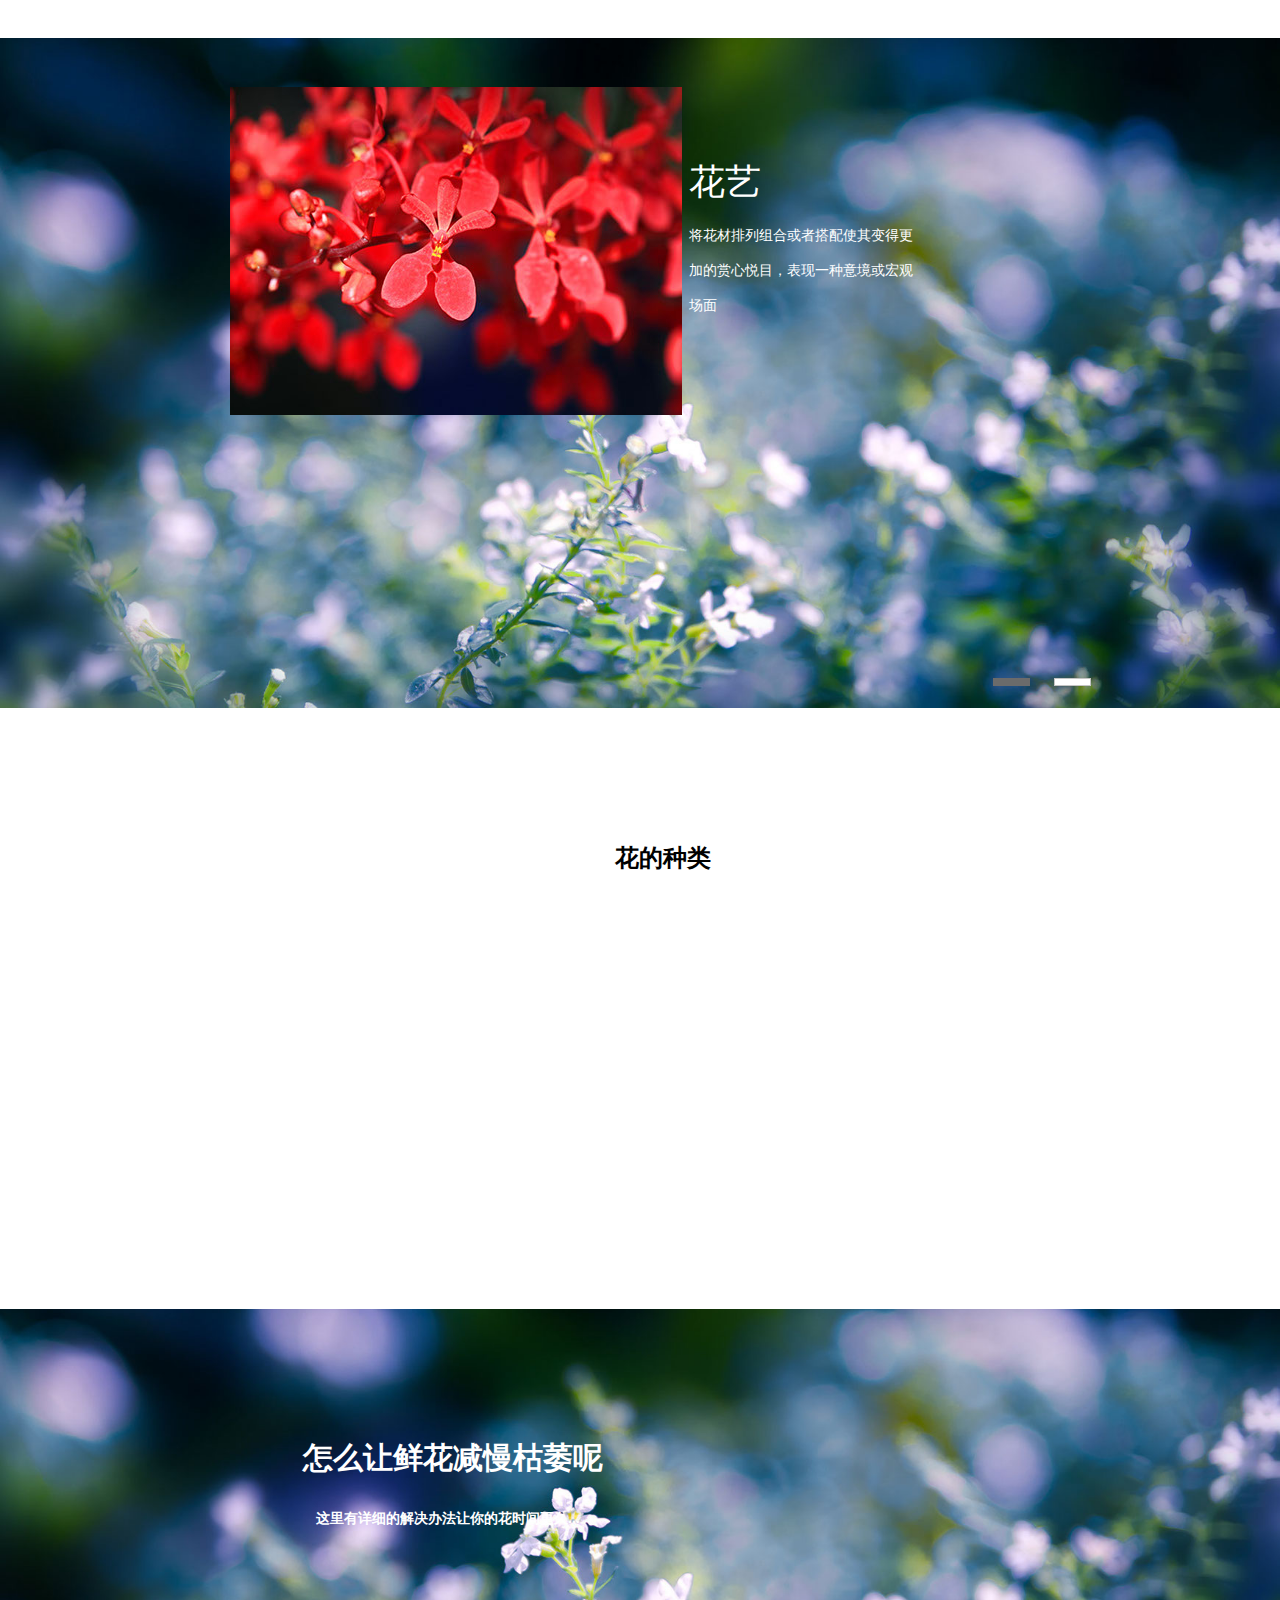
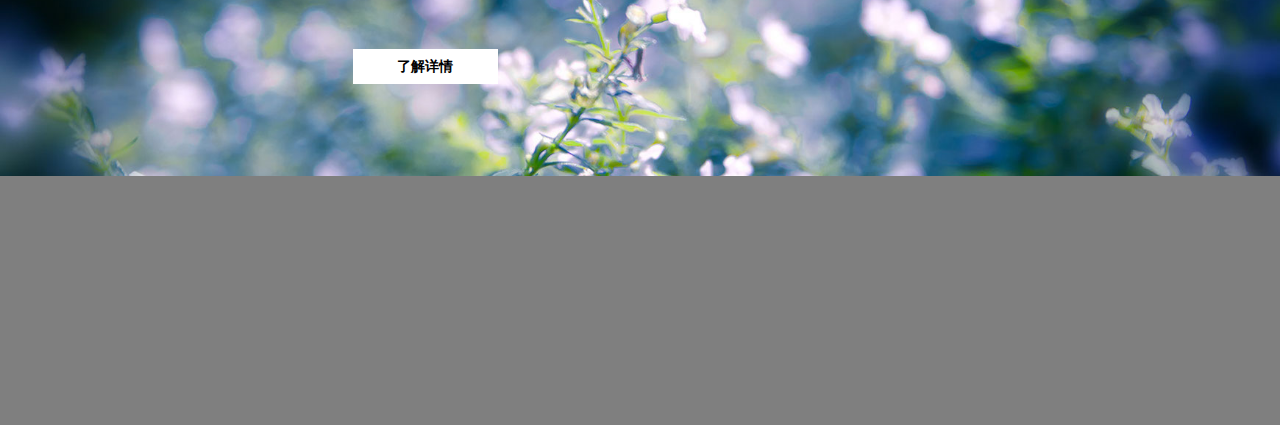
<file: index.html>
<!DOCTYPE html>
<html class="nojs html css_verticalspacer" lang="en-US">
 <head>

  <meta http-equiv="Content-type" content="text/html;charset=UTF-8"/>
  <meta name="generator" content="2017.0.4.363"/>

  <script type="text/javascript">
   // Update the 'nojs'/'js' class on the html node
document.documentElement.className = document.documentElement.className.replace(/\bnojs\b/g, 'js');

// Check that all required assets are uploaded and up-to-date
if(typeof Muse == "undefined") window.Muse = {}; window.Muse.assets = {"required":["museutils.js", "museconfig.js", "jquery.watch.js", "jquery.musepolyfill.bgsize.js", "webpro.js", "musewpslideshow.js", "jquery.museoverlay.js", "touchswipe.js", "jquery.scrolleffects.js", "require.js", "index.css"], "outOfDate":[]};
</script>

  <title>Home</title>
  <!-- CSS -->
  <link rel="stylesheet" type="text/css" href="css/site_global.css?crc=443350757"/>
  <link rel="stylesheet" type="text/css" href="css/master_a-master.css?crc=349776701"/>
  <link rel="stylesheet" type="text/css" href="css/index.css?crc=4074708855" id="pagesheet"/>
   </head>
 <body>

  <div class="clearfix" id="page"><!-- column -->
   <div class="position_content" id="page_position_content">
    <div class="browser_width colelem" id="u106-bw">
     <div id="u106"><!-- simple frame --></div>
    </div>
    <div class="clearfix colelem" id="pu109"><!-- group -->
     <div class="browser_width grpelem" id="u109-bw">
      <div class="museBGSize" id="u109"><!-- simple frame --></div>
     </div>
     <div class="PamphletWidget clearfix grpelem" id="pamphletu506"><!-- none box -->
      <div class="ThumbGroup clearfix grpelem" id="u509"><!-- none box -->
       <div class="popup_anchor" id="u514popup">
        <div class="Thumb popup_element" id="u514"><!-- simple frame --></div>
       </div>
       <div class="popup_anchor" id="u510popup">
        <div class="Thumb popup_element" id="u510"><!-- simple frame --></div>
       </div>
      </div>
      <div class="popup_anchor" id="u520popup">
       <div class="ContainerGroup clearfix" id="u520"><!-- stack box -->
        <div class="Container gradient clearfix grpelem" id="u521"><!-- group -->
         <div class="museBGSize grpelem" id="u523"><!-- content --></div>
         <div class="clearfix grpelem" id="u522-6"><!-- content -->
          <p id="u522-2">花艺</p>
          <p id="u522-4">将花材排列组合或者搭配使其变得更加的赏心悦目，表现一种意境或宏观场面</p>
         </div>
        </div>
        <div class="Container invi gradient clearfix grpelem" id="u529"><!-- group -->
         <div class="museBGSize grpelem" id="u530"><!-- content --></div>
         <div class="clearfix grpelem" id="u532-6"><!-- content -->
          <p id="u532-2"><span id="u532">花艺</span></p>
          <p id="u532-4">Tortor, eget ornare urna. Duis varius tellus eros. Donec odio arcu, rutrum ac rutrum eget.</p>
         </div>
        </div>
       </div>
      </div>
     </div>
    </div>
    <div class="clearfix colelem" id="u713-4"><!-- content -->
     <p>花的种类</p>
    </div>
    <div class="clearfix colelem" id="ppu741"><!-- group -->
     <div class="clearfix grpelem" id="pu741"><!-- group -->
      <div class="museBGSize ose_pre_init grpelem" id="u741"><!-- simple frame --></div>
      <div class="clearfix ose_pre_init grpelem" id="u746-4"><!-- content -->
       <p>小红花&nbsp; 市价：25</p>
      </div>
     </div>
     <div class="museBGSize ose_pre_init grpelem" id="u724"><!-- simple frame --></div>
     <div class="museBGSize ose_pre_init grpelem" id="u750"><!-- simple frame --></div>
     <div class="clearfix ose_pre_init grpelem" id="u738-4"><!-- content -->
      <p>小黄花&nbsp; 市价：13</p>
     </div>
     <div class="clearfix ose_pre_init grpelem" id="u755-4"><!-- content -->
      <p>大红花&nbsp; 市价：19</p>
     </div>
    </div>
    <div class="browser_width colelem" id="u775-bw">
     <div class="museBGSize" id="u775"><!-- column -->
      <div class="clearfix" id="u775_align_to_page">
       <div class="clearfix colelem" id="u778-4"><!-- content -->
        <p>怎么让鲜花减慢枯萎呢</p>
       </div>
       <div class="clearfix colelem" id="u781-4"><!-- content -->
        <p>这里有详细的解决办法让你的花时间更久...</p>
       </div>
       <div class="clearfix colelem" id="u786"><!-- group -->
        <div class="clearfix grpelem" id="u792-4"><!-- content -->
         <p>了解详情</p>
        </div>
       </div>
      </div>
     </div>
    </div>
    <div class="colelem" id="u804"><!-- simple frame --></div>
    <div class="verticalspacer" data-offset-top="1964" data-content-above-spacer="1964" data-content-below-spacer="62"></div>
    <div class="browser_width colelem" id="u795-bw">
     <div id="u795"><!-- simple frame --></div>
    </div>
   </div>
  </div>
  <!-- Other scripts -->
  <script type="text/javascript">
   // Decide weather to suppress missing file error or not based on preference setting
var suppressMissingFileError = false
</script>
  <script type="text/javascript">
   window.Muse.assets.check=function(d){if(!window.Muse.assets.checked){window.Muse.assets.checked=!0;var b={},c=function(a,b){if(window.getComputedStyle){var c=window.getComputedStyle(a,null);return c&&c.getPropertyValue(b)||c&&c[b]||""}if(document.documentElement.currentStyle)return(c=a.currentStyle)&&c[b]||a.style&&a.style[b]||"";return""},a=function(a){if(a.match(/^rgb/))return a=a.replace(/\s+/g,"").match(/([\d\,]+)/gi)[0].split(","),(parseInt(a[0])<<16)+(parseInt(a[1])<<8)+parseInt(a[2]);if(a.match(/^\#/))return parseInt(a.substr(1),
16);return 0},g=function(g){for(var f=document.getElementsByTagName("link"),h=0;h<f.length;h++)if("text/css"==f[h].type){var i=(f[h].href||"").match(/\/?css\/([\w\-]+\.css)\?crc=(\d+)/);if(!i||!i[1]||!i[2])break;b[i[1]]=i[2]}f=document.createElement("div");f.className="version";f.style.cssText="display:none; width:1px; height:1px;";document.getElementsByTagName("body")[0].appendChild(f);for(h=0;h<Muse.assets.required.length;){var i=Muse.assets.required[h],l=i.match(/([\w\-\.]+)\.(\w+)$/),k=l&&l[1]?
l[1]:null,l=l&&l[2]?l[2]:null;switch(l.toLowerCase()){case "css":k=k.replace(/\W/gi,"_").replace(/^([^a-z])/gi,"_$1");f.className+=" "+k;k=a(c(f,"color"));l=a(c(f,"backgroundColor"));k!=0||l!=0?(Muse.assets.required.splice(h,1),"undefined"!=typeof b[i]&&(k!=b[i]>>>24||l!=(b[i]&16777215))&&Muse.assets.outOfDate.push(i)):h++;f.className="version";break;case "js":h++;break;default:throw Error("Unsupported file type: "+l);}}d?d().jquery!="1.8.3"&&Muse.assets.outOfDate.push("jquery-1.8.3.min.js"):Muse.assets.required.push("jquery-1.8.3.min.js");
f.parentNode.removeChild(f);if(Muse.assets.outOfDate.length||Muse.assets.required.length)f="Some files on the server may be missing or incorrect. Clear browser cache and try again. If the problem persists please contact website author.",g&&Muse.assets.outOfDate.length&&(f+="\nOut of date: "+Muse.assets.outOfDate.join(",")),g&&Muse.assets.required.length&&(f+="\nMissing: "+Muse.assets.required.join(",")),suppressMissingFileError?(f+="\nUse SuppressMissingFileError key in AppPrefs.xml to show missing file error pop up.",console.log(f)):alert(f)};location&&location.search&&location.search.match&&location.search.match(/muse_debug/gi)?
setTimeout(function(){g(!0)},5E3):g()}};
var muse_init=function(){require.config({baseUrl:""});require(["jquery","museutils","whatinput","jquery.watch","jquery.musepolyfill.bgsize","webpro","musewpslideshow","jquery.museoverlay","touchswipe","jquery.scrolleffects"],function(d){var $ = d;$(document).ready(function(){try{
window.Muse.assets.check($);/* body */
Muse.Utils.transformMarkupToFixBrowserProblemsPreInit();/* body */
Muse.Utils.prepHyperlinks(true);/* body */
Muse.Utils.resizeHeight('.browser_width');/* resize height */
Muse.Utils.requestAnimationFrame(function() { $('body').addClass('initialized'); });/* mark body as initialized */
Muse.Utils.fullPage('#page');/* 100% height page */
Muse.Utils.initWidget('#pamphletu506', ['#bp_infinity'], function(elem) { return new WebPro.Widget.ContentSlideShow(elem, {contentLayout_runtime:'stack',event:'click',deactivationEvent:'',autoPlay:true,displayInterval:3000,transitionStyle:'horizontal',transitionDuration:500,hideAllContentsFirst:false,shuffle:false,enableSwipe:true,resumeAutoplay:true,resumeAutoplayInterval:3000,playOnce:false,autoActivate_runtime:false}); });/* #pamphletu506 */
$('#u741').registerOpacityScrollEffect([{"opacity":0,"in":[-Infinity,878.97],"fade":247},{"in":[878.97,878.97],"opacity":100},{"opacity":100,"in":[878.97,Infinity],"fade":50}]);/* scroll effect */
$('#u746-4').registerOpacityScrollEffect([{"opacity":0,"in":[-Infinity,1102.01],"fade":191.3},{"in":[1102.01,1102.01],"opacity":100},{"opacity":100,"in":[1102.01,Infinity],"fade":50}]);/* scroll effect */
$('#u724').registerOpacityScrollEffect([{"opacity":0,"in":[-Infinity,878.97],"fade":245},{"in":[878.97,878.97],"opacity":100},{"opacity":100,"in":[878.97,Infinity],"fade":50}]);/* scroll effect */
$('#u750').registerOpacityScrollEffect([{"opacity":0,"in":[-Infinity,878.97],"fade":246},{"in":[878.97,878.97],"opacity":100},{"opacity":100,"in":[878.97,Infinity],"fade":50}]);/* scroll effect */
$('#u738-4').registerOpacityScrollEffect([{"opacity":0,"in":[-Infinity,1102.01],"fade":191.3},{"in":[1102.01,1102.01],"opacity":100},{"opacity":100,"in":[1102.01,Infinity],"fade":50}]);/* scroll effect */
$('#u755-4').registerOpacityScrollEffect([{"opacity":0,"in":[-Infinity,1102.01],"fade":191.3},{"in":[1102.01,1102.01],"opacity":100},{"opacity":100,"in":[1102.01,Infinity],"fade":50}]);/* scroll effect */
Muse.Utils.showWidgetsWhenReady();/* body */
Muse.Utils.transformMarkupToFixBrowserProblems();/* body */
}catch(b){if(b&&"function"==typeof b.notify?b.notify():Muse.Assert.fail("Error calling selector function: "+b),false)throw b;}})})};

</script>
  <!-- RequireJS script -->
  <script src="scripts/require.js?crc=3951022091" type="text/javascript" async data-main="scripts/museconfig.js?crc=474374037" onload="if (requirejs) requirejs.onError = function(requireType, requireModule) { if (requireType && requireType.toString && requireType.toString().indexOf && 0 <= requireType.toString().indexOf('#scripterror')) window.Muse.assets.check(); }" onerror="window.Muse.assets.check();"></script>
   </body>
</html>
</file>
<file: css/site_global.css>
html{min-height:100%;min-width:100%;-ms-text-size-adjust:none;}body,div,dl,dt,dd,ul,ol,li,nav,h1,h2,h3,h4,h5,h6,pre,code,form,fieldset,legend,input,button,textarea,p,blockquote,th,td,a{margin:0px;padding:0px;border-width:0px;border-style:solid;border-color:transparent;-webkit-transform-origin:left top;-ms-transform-origin:left top;-o-transform-origin:left top;transform-origin:left top;background-repeat:no-repeat;}button.submit-btn{-moz-box-sizing:content-box;-webkit-box-sizing:content-box;box-sizing:content-box;}.transition{-webkit-transition-property:background-image,background-position,background-color,border-color,border-radius,color,font-size,font-style,font-weight,letter-spacing,line-height,text-align,box-shadow,text-shadow,opacity;transition-property:background-image,background-position,background-color,border-color,border-radius,color,font-size,font-style,font-weight,letter-spacing,line-height,text-align,box-shadow,text-shadow,opacity;}.transition *{-webkit-transition:inherit;transition:inherit;}table{border-collapse:collapse;border-spacing:0px;}fieldset,img{border:0px;border-style:solid;-webkit-transform-origin:left top;-ms-transform-origin:left top;-o-transform-origin:left top;transform-origin:left top;}address,caption,cite,code,dfn,em,strong,th,var,optgroup{font-style:inherit;font-weight:inherit;}del,ins{text-decoration:none;}li{list-style:none;}caption,th{text-align:left;}h1,h2,h3,h4,h5,h6{font-size:100%;font-weight:inherit;}input,button,textarea,select,optgroup,option{font-family:inherit;font-size:inherit;font-style:inherit;font-weight:inherit;}.form-grp input,.form-grp textarea{-webkit-appearance:none;-webkit-border-radius:0;}body{font-family:Arial, Helvetica Neue, Helvetica, sans-serif;text-align:left;font-size:14px;line-height:17px;word-wrap:break-word;text-rendering:optimizeLegibility;-moz-font-feature-settings:'liga';-ms-font-feature-settings:'liga';-webkit-font-feature-settings:'liga';font-feature-settings:'liga';}a:link{color:#0000FF;text-decoration:underline;}a:visited{color:#800080;text-decoration:underline;}a:hover{color:#0000FF;text-decoration:underline;}a:active{color:#EE0000;text-decoration:underline;}a.nontext{color:black;text-decoration:none;font-style:normal;font-weight:normal;}.normal_text{color:#000000;direction:ltr;font-family:Arial, Helvetica Neue, Helvetica, sans-serif;font-size:14px;font-style:normal;font-weight:normal;letter-spacing:0px;line-height:17px;text-align:left;text-decoration:none;text-indent:0px;text-transform:none;vertical-align:0px;padding:0px;}.list0 li:before{position:absolute;right:100%;letter-spacing:0px;text-decoration:none;font-weight:normal;font-style:normal;}.rtl-list li:before{right:auto;left:100%;}.nls-None > li:before,.nls-None .list3 > li:before,.nls-None .list6 > li:before{margin-right:6px;content:'•';}.nls-None .list1 > li:before,.nls-None .list4 > li:before,.nls-None .list7 > li:before{margin-right:6px;content:'○';}.nls-None,.nls-None .list1,.nls-None .list2,.nls-None .list3,.nls-None .list4,.nls-None .list5,.nls-None .list6,.nls-None .list7,.nls-None .list8{padding-left:34px;}.nls-None.rtl-list,.nls-None .list1.rtl-list,.nls-None .list2.rtl-list,.nls-None .list3.rtl-list,.nls-None .list4.rtl-list,.nls-None .list5.rtl-list,.nls-None .list6.rtl-list,.nls-None .list7.rtl-list,.nls-None .list8.rtl-list{padding-left:0px;padding-right:34px;}.nls-None .list2 > li:before,.nls-None .list5 > li:before,.nls-None .list8 > li:before{margin-right:6px;content:'-';}.nls-None.rtl-list > li:before,.nls-None .list1.rtl-list > li:before,.nls-None .list2.rtl-list > li:before,.nls-None .list3.rtl-list > li:before,.nls-None .list4.rtl-list > li:before,.nls-None .list5.rtl-list > li:before,.nls-None .list6.rtl-list > li:before,.nls-None .list7.rtl-list > li:before,.nls-None .list8.rtl-list > li:before{margin-right:0px;margin-left:6px;}.TabbedPanelsTab{white-space:nowrap;}.MenuBar .MenuBarView,.MenuBar .SubMenuView{display:block;list-style:none;}.MenuBar .SubMenu{display:none;position:absolute;}.NoWrap{white-space:nowrap;word-wrap:normal;}.rootelem{margin-left:auto;margin-right:auto;}.colelem{display:inline;float:left;clear:both;}.clearfix:after{content:"\0020";visibility:hidden;display:block;height:0px;clear:both;}*:first-child+html .clearfix{zoom:1;}.clip_frame{overflow:hidden;}.popup_anchor{position:relative;width:0px;height:0px;}.popup_element{z-index:100000;}.svg{display:block;vertical-align:top;}span.wrap{content:'';clear:left;display:block;}span.actAsInlineDiv{display:inline-block;}.position_content,.excludeFromNormalFlow{float:left;}.preload_images{position:absolute;overflow:hidden;left:-9999px;top:-9999px;height:1px;width:1px;}.preload{height:1px;width:1px;}.animateStates{-webkit-transition:0.3s ease-in-out;-moz-transition:0.3s ease-in-out;-o-transition:0.3s ease-in-out;transition:0.3s ease-in-out;}[data-whatinput="mouse"] *:focus,[data-whatinput="touch"] *:focus,input:focus,textarea:focus{outline:none;}textarea{resize:none;overflow:auto;}.fld-prompt{pointer-events:none;}.wrapped-input{position:absolute;top:0px;left:0px;background:transparent;border:none;}.submit-btn{z-index:50000;cursor:pointer;}.anchor_item{width:22px;height:18px;}.MenuBar .SubMenuVisible,.MenuBarVertical .SubMenuVisible,.MenuBar .SubMenu .SubMenuVisible,.popup_element.Active,span.actAsPara,.actAsDiv,a.nonblock.nontext,img.block{display:block;}.widget_invisible,.js .invi,.js .mse_pre_init{visibility:hidden;}.ose_ei{visibility:hidden;z-index:0;}.no_vert_scroll{overflow-y:hidden;}.always_vert_scroll{overflow-y:scroll;}.always_horz_scroll{overflow-x:scroll;}.fullscreen{overflow:hidden;left:0px;top:0px;position:fixed;height:100%;width:100%;-moz-box-sizing:border-box;-webkit-box-sizing:border-box;-ms-box-sizing:border-box;box-sizing:border-box;}.fullwidth{position:absolute;}.borderbox{-moz-box-sizing:border-box;-webkit-box-sizing:border-box;-ms-box-sizing:border-box;box-sizing:border-box;}.scroll_wrapper{position:absolute;overflow:auto;left:0px;right:0px;top:0px;bottom:0px;padding-top:0px;padding-bottom:0px;margin-top:0px;margin-bottom:0px;}.browser_width > *{position:absolute;left:0px;right:0px;}.grpelem,.accordion_wrapper{display:inline;float:left;}.fld-checkbox input[type=checkbox],.fld-radiobutton input[type=radio]{position:absolute;overflow:hidden;clip:rect(0px, 0px, 0px, 0px);height:1px;width:1px;margin:-1px;padding:0px;border:0px;}.fld-checkbox input[type=checkbox] + label,.fld-radiobutton input[type=radio] + label{display:inline-block;background-repeat:no-repeat;cursor:pointer;float:left;width:100%;height:100%;}.pointer_cursor,.fld-recaptcha-mode,.fld-recaptcha-refresh,.fld-recaptcha-help{cursor:pointer;}p,h1,h2,h3,h4,h5,h6,ol,ul,span.actAsPara{max-height:1000000px;}.superscript{vertical-align:super;font-size:66%;line-height:0px;}.subscript{vertical-align:sub;font-size:66%;line-height:0px;}.horizontalSlideShow{-ms-touch-action:pan-y;touch-action:pan-y;}.verticalSlideShow{-ms-touch-action:pan-x;touch-action:pan-x;}.colelem100,.verticalspacer{clear:both;}.list0 li,.MenuBar .MenuItemContainer,.SlideShowContentPanel .fullscreen img,.css_verticalspacer .verticalspacer{position:relative;}.popup_element.Inactive,.js .disn,.js .an_invi,.hidden,.breakpoint{display:none;}#muse_css_mq{position:absolute;display:none;background-color:#FFFFFE;}.fluid_height_spacer{width:0.01px;}.muse_check_css{display:none;position:fixed;}@media screen and (-webkit-min-device-pixel-ratio:0){body{text-rendering:auto;}}
</file>
<file: css/master_a-master.css>
#u795{background-color:#7F7F7F;}
</file>
<file: css/index.css>
.version.index{color:#0000F2;background-color:#DF1F77;}#page{z-index:1;width:960px;min-height:500px;background-image:none;border-width:0px;border-color:#000000;background-color:transparent;margin-left:auto;margin-right:auto;}#page_position_content{padding-bottom:1px;width:0.01px;}#u106{z-index:3;height:38px;background-color:#FFFFFF;}.js body{visibility:hidden;}.js body.initialized{visibility:visible;}#u106-bw{z-index:3;height:38px;}#pu109{z-index:4;width:0.01px;margin-left:-100px;}#u109{z-index:4;height:670px;opacity:1;-ms-filter:"progid:DXImageTransform.Microsoft.Alpha(Opacity=100)";filter:alpha(opacity=100);background:#000000 url("../images/532d1678e794350f05f4382ab976e16b.jpg?crc=4052163902") no-repeat center center;background-size:cover;}#u109-bw{z-index:4;height:670px;}#pamphletu506{z-index:5;width:0.01px;height:646px;position:relative;margin-right:-10000px;left:170px;}#u509{z-index:6;width:98px;margin-bottom:-1px;position:relative;margin-right:-10000px;margin-top:640px;left:763px;}#u514{position:absolute;width:35px;height:6px;border-style:solid;border-width:1px;border-color:#C4C4C4;background-color:#FFFFFF;}#u514:hover{border-color:#6B6B6B;background-color:#FFFFFF;width:35px;height:6px;min-height:0px;margin:0px;}#u514:active{border-color:#6B6B6B;background-color:#6B6B6B;width:35px;height:6px;min-height:0px;margin:0px;}#u510{position:absolute;width:35px;height:6px;border-style:solid;border-width:1px;border-color:#C4C4C4;background-color:#FFFFFF;left:61px;}#u510:hover{border-color:#6B6B6B;background-color:#FFFFFF;width:35px;height:6px;min-height:0px;margin:0px;}#u514.PamphletThumbSelected,#u510:active{border-color:#6B6B6B;background-color:#6B6B6B;width:35px;height:6px;min-height:0px;margin:0px;}#u510.PamphletThumbSelected{border-color:#6B6B6B;background-color:#6B6B6B;width:35px;height:6px;min-height:0px;margin:0px;}#u520{position:absolute;width:696px;background-color:transparent;}#u520popup{z-index:9;}#u521{z-index:10;width:696px;height:423px;background:-webkit-gradient(linear, left center, right center, from(rgba(107,107,107,0)),color-stop(100%, rgba(0,0,0,0)));background:-webkit-linear-gradient(left,rgba(107,107,107,0) ,rgba(0,0,0,0) 100%);background:linear-gradient(to right,rgba(107,107,107,0) ,rgba(0,0,0,0) 100%);filter:progid:DXImageTransform.Microsoft.gradient(startColorstr=#006B6B6B, endColorstr=#00000000, GradientType=1);-ms-filter:"progid:DXImageTransform.Microsoft.gradient(startColorstr='#006B6B6B', endColorstr='#00000000', GradientType=1)";border-width:0px;border-color:transparent;margin-right:-10000px;position:relative;}#u523{z-index:11;width:452px;height:328px;opacity:1;-ms-filter:"progid:DXImageTransform.Microsoft.Alpha(Opacity=100)";filter:alpha(opacity=100);position:relative;margin-right:-10000px;margin-top:49px;background:#000000 url("../images/240400-1404300q92452.jpg?crc=349622584") no-repeat center center;background-size:cover;}#u522-6{z-index:12;width:237px;min-height:165px;background-color:transparent;color:#FFFFFF;font-family:Georgia, Palatino, Palatino Linotype, Times, Times New Roman, serif;position:relative;margin-right:-10000px;margin-top:108px;left:459px;}#u522-2{font-size:36px;line-height:72px;}#u529{z-index:18;width:696px;height:423px;background:-webkit-gradient(linear, left center, right center, from(rgba(107,107,107,0)),color-stop(100%, rgba(0,0,0,0)));background:-webkit-linear-gradient(left,rgba(107,107,107,0) ,rgba(0,0,0,0) 100%);background:linear-gradient(to right,rgba(107,107,107,0) ,rgba(0,0,0,0) 100%);filter:progid:DXImageTransform.Microsoft.gradient(startColorstr=#006B6B6B, endColorstr=#00000000, GradientType=1);-ms-filter:"progid:DXImageTransform.Microsoft.gradient(startColorstr='#006B6B6B', endColorstr='#00000000', GradientType=1)";border-width:0px;border-color:transparent;margin-right:-10000px;position:relative;}#u530{z-index:25;width:445px;height:328px;opacity:1;-ms-filter:"progid:DXImageTransform.Microsoft.Alpha(Opacity=100)";filter:alpha(opacity=100);position:relative;margin-right:-10000px;margin-top:47px;background:transparent url("../images/64446459201309011451332927614482565_007.jpg?crc=277651161") no-repeat center center;background-size:cover;}#u532-6{z-index:19;width:237px;min-height:177px;background-color:transparent;color:#FFFFFF;font-family:Georgia, Palatino, Palatino Linotype, Times, Times New Roman, serif;position:relative;margin-right:-10000px;margin-top:108px;left:453px;}#u532-2{line-height:0px;}#u532{font-size:36px;font-weight:bold;line-height:50px;}#u522-4,#u532-4{line-height:35px;}.PamphletWidget .ThumbGroup .Thumb,.PamphletNextButton,.PamphletPrevButton,.PamphletCloseButton{cursor:pointer;}#u713-4{z-index:26;width:156px;min-height:45px;background-color:transparent;color:#000000;line-height:38px;font-size:24px;text-align:center;font-weight:bold;margin-left:425px;margin-top:131px;position:relative;}#ppu741{z-index:0;width:0.01px;margin-left:156px;margin-top:95px;}#pu741{z-index:31;width:0.01px;margin-right:-10000px;margin-left:241px;}#u741{z-index:31;width:165px;height:256px;opacity:1;-ms-filter:"progid:DXImageTransform.Microsoft.Alpha(Opacity=100)";filter:alpha(opacity=100);position:relative;margin-right:-10000px;background:transparent url("../images/xt0xti-pf8ac2899fsa2iw%3d%3d_8796093022386667828.jpg?crc=431646283") no-repeat center center;background-size:cover;}#u746-4{z-index:37;width:165px;min-height:33px;border-width:0px;border-color:transparent;background-color:transparent;color:#FFFFFF;line-height:22px;font-size:18px;text-align:center;position:relative;margin-right:-10000px;margin-top:223px;}#u724{z-index:30;width:165px;height:256px;opacity:1;-ms-filter:"progid:DXImageTransform.Microsoft.Alpha(Opacity=100)";filter:alpha(opacity=100);position:relative;margin-right:-10000px;background:transparent url("../images/14-151104105529292.jpg?crc=368640119") no-repeat center center;background-size:cover;}#u750{z-index:32;width:165px;height:256px;opacity:1;-ms-filter:"progid:DXImageTransform.Microsoft.Alpha(Opacity=100)";filter:alpha(opacity=100);position:relative;margin-right:-10000px;left:483px;background:transparent url("../images/240400-1404300q92452-u750-fr.jpg?crc=4292209371") no-repeat center center;background-size:cover;}#u738-4{z-index:33;width:165px;min-height:33px;border-width:0px;border-color:transparent;background-color:transparent;color:#FFFFFF;line-height:22px;font-size:18px;text-align:center;position:relative;margin-right:-10000px;margin-top:223px;}#u755-4{z-index:41;width:165px;min-height:33px;border-width:0px;border-color:transparent;background-color:transparent;color:#FFFFFF;line-height:22px;font-size:18px;text-align:center;position:relative;margin-right:-10000px;margin-top:223px;left:483px;}.js #u741.ose_pre_init,.js #u746-4.ose_pre_init,.js #u724.ose_pre_init,.js #u750.ose_pre_init,.js #u738-4.ose_pre_init,.js #u755-4.ose_pre_init{opacity:0;-ms-filter:"progid:DXImageTransform.Microsoft.Alpha(Opacity=0)";filter:alpha(opacity=0);}#u775{z-index:45;min-height:466.568501758229px;opacity:1;-ms-filter:"progid:DXImageTransform.Microsoft.Alpha(Opacity=100)";filter:alpha(opacity=100);padding-bottom:0px;background:transparent url("../images/532d1678e794350f05f4382ab976e16b.jpg?crc=4052163902") no-repeat center center;background-size:cover;}#u775_align_to_page{margin-left:auto;margin-right:auto;position:relative;width:960px;left:-100px;padding-top:131px;padding-bottom:92px;}#u778-4{z-index:46;width:326px;min-height:42px;background-color:transparent;color:#FFFFFF;line-height:36px;font-size:30px;font-weight:bold;left:243px;position:relative;}#u781-4{z-index:50;width:279px;min-height:24px;background-color:transparent;font-size:14px;color:#FFFFFF;font-weight:bold;left:256px;margin-top:28px;position:relative;}#u786{z-index:54;width:145px;background-color:#FFFFFF;left:293px;margin-top:115px;position:relative;}#u792-4{z-index:55;width:132px;min-height:38px;background-color:transparent;text-align:center;line-height:35px;font-weight:bold;margin-bottom:-3px;position:relative;margin-right:-10000px;left:6px;}#u775-bw{z-index:45;min-height:466.568501758229px;margin-top:74px;}#u804{z-index:59;width:84px;height:171px;margin-left:34px;margin-top:17px;position:relative;}.ie #u804{background-color:#FFFFFF;opacity:0.01;-ms-filter:"progid:DXImageTransform.Microsoft.Alpha(Opacity=1)";filter:alpha(opacity=1);}.css_verticalspacer .verticalspacer{height:calc(100vh - 2026px);}#u795{z-index:2;height:249px;}#u795-bw{z-index:2;margin-top:-188px;margin-bottom:-188px;height:249px;}#muse_css_mq,.html{background-color:#FFFFFF;}body{position:relative;min-width:960px;}
</file>
